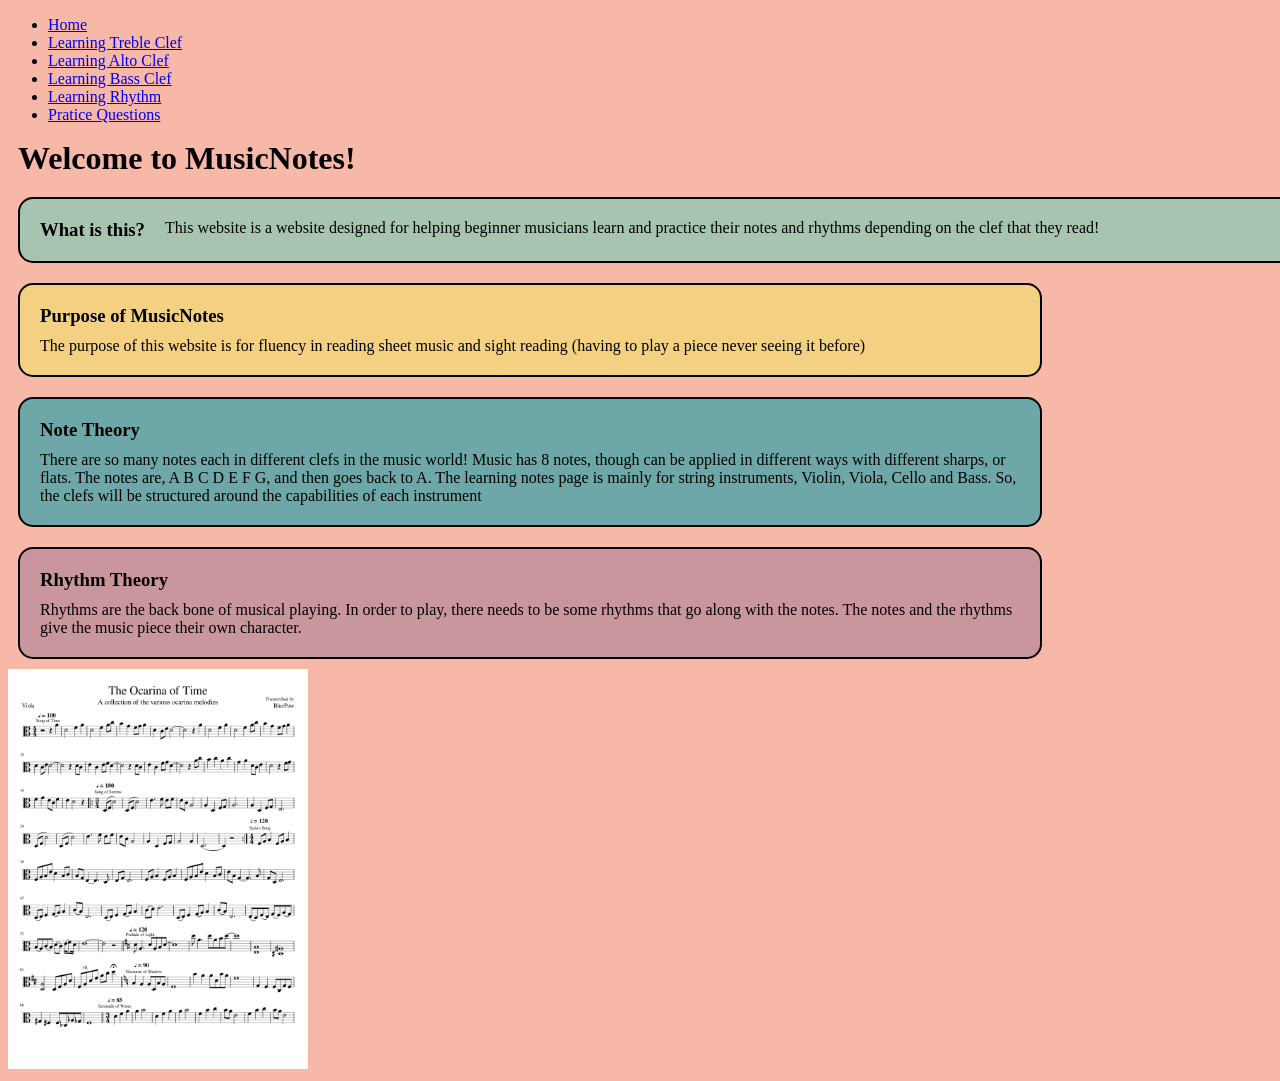
<file: index.html>
<!DOCTYPE html>
<html lang="en">

<head>
    <meta charset="UTF-8">
    <meta name="viewport" content="width=device-width, initial-scale=1.0">
    <title>Document</title>
    <link rel="stylesheet" href="styles.css">
</head>
<header>
    <navbar>
        <ul>
            <li><a href="index.html">Home</a></li>
            <li><a href="learning-treble.html">Learning Treble Clef</a></li>
            <li><a href="learning-alto.html">Learning Alto Clef</a></li>
            <li><a href="learning-bass.html">Learning Bass Clef</a></li>
            <li><a href="rhythm.html">Learning Rhythm</a></li>
            <li><a href="practice.html">Pratice Questions</a></li>

        </ul>
    </navbar>
</header>

<body>
    <h1>Welcome to MusicNotes!</h1>
    <section class="description">
        <h3>What is this? </h3>
        <br><p>This website is a website designed for helping beginner musicians learn and practice
            their notes and rhythms depending on the clef that they read!
        </p>
    </section>
    <section class="purpose">
        <h3>Purpose of MusicNotes</h3>
        <p>The purpose of this website is for fluency in reading sheet music and sight reading
            (having to play a piece never seeing it before)
        </p>
    </section>

    <section class="note-theory">
        <h3>Note Theory</h3>
        <p>There are so many notes each in different clefs in the music world! Music has 8 notes, though can be applied in different ways with different sharps, or flats. 
            The notes are, A B C D E F G, and then goes back to A. The learning notes page is mainly for string instruments, Violin, Viola, Cello and Bass. So, the clefs will be structured around the capabilities of each instrument
        </p>


    </section>

    <section class="rhythm-theory">
        <h3>Rhythm Theory</h3>
        <p>Rhythms are the back bone of musical playing. In order to play, there needs to be some rhythms that go along with 
            the notes. The notes and the rhythms give the music piece their own character.
        </p>
        
    </section>

    <section class="sheet-img">
       <img src="SheetMusic1.png" width="300px" height="400px">
    </section>


</body>

</html>
</file>
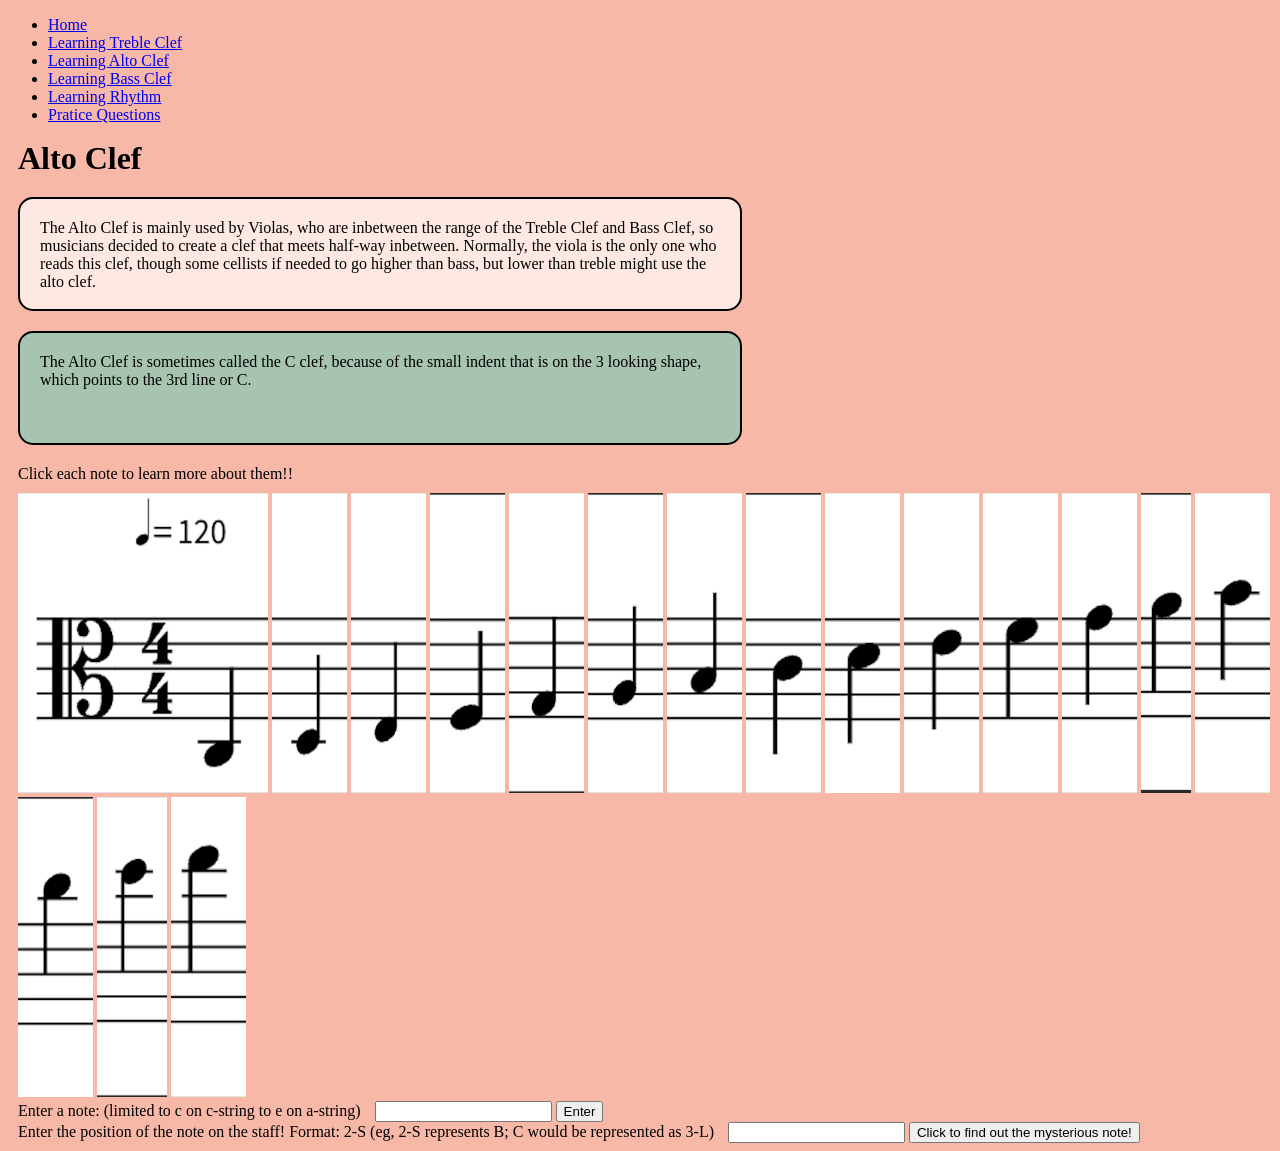
<file: learning-alto.html>
<!DOCTYPE html>
<html lang="en">

<head>
    <meta charset="UTF-8">
    <meta name="viewport" content="width=device-width, initial-scale=1.0">
    <title>Document</title>
    <link rel="stylesheet" href="styles.css">
</head>
<header>
    <navbar>
        <ul>
            <li><a href="index.html">Home</a></li>
            <li><a href="learning-treble.html">Learning Treble Clef</a></li>
            <li><a href="learning-alto.html">Learning Alto Clef</a></li>
            <li><a href="learning-bass.html">Learning Bass Clef</a></li>
            <li><a href="rhythm.html">Learning Rhythm</a></li>
            <li><a href="practice.html">Pratice Questions</a></li>


        </ul>
    </navbar>
</header>

<body>
    <h1>Alto Clef</h1>
    <section class="alto-description">
        <p>The Alto Clef is mainly used by Violas, who are inbetween the range of the Treble Clef and Bass Clef, so
            musicians decided
            to create a clef that meets half-way inbetween. Normally, the viola is the only one who reads this clef,
            though some cellists
            if needed to go higher than bass, but lower than treble might use the alto clef.
        </p>
    </section>
    <section class="alto-c">
        <p>
            The Alto Clef is sometimes called the C clef, because of the small indent that is on the 3 looking shape,
            which points to the 3rd line or C.
        </p>
    </section>
    <p>Click each note to learn more about them!!</p>
    <section class="images">
        <img src="alto-images/c-viola-cstring.png" width="250" height="300">
        <img src="alto-images/d-viola-cstring.png" width="75" height="300">
        <img src="alto-images/e-viola-cstring.png" width="75" height="300">
        <img src="alto-images/f-viola-cstring.png" width="75" height="300">
        <img src="alto-images/g-viola-gstring.png" width="75" height="300">
        <img src="alto-images/a-viola-gstring.png" width="75" height="300">
        <img src="alto-images/b-viola-gstring.png" width="75" height="300">
        <img src="alto-images/c-viola-gstring.png" width="75" height="300">
        <img src="alto-images/d-viola-dstring.png" width="75" height="300">
        <img src="alto-images/e-viola-dstring.png" width="75" height="300">
        <img src="alto-images/f-viola-dstring.png" width="75" height="300">
        <img src="alto-images/g-viola-dstring.png" width="75" height="300">
        <img src="alto-images/a-viola-astring.png" width="50" height="300">
        <img src="alto-images/b-viola-astring.png" width="75" height="300">
        <img src="alto-images/c-viola-astring.png" width="75" height="300">
        <img src="alto-images/d-viola-astring.png" width="70" height="300">
        <img src="alto-images/e-viola-astring.png" width="75" height="300">
    </section>
    <label>Enter a note: (limited to c on c-string to e on a-string)</label>
    <input>
    <button class="note-click">Enter</button>
    <div></div>

    <label>Enter the position of the note on the staff! Format: 2-S (eg, 2-S represents B; C would be represented as
        3-L) </label>
    <input>
    <button>Click to find out the mysterious note!</button>
</body>

</html>
</file>
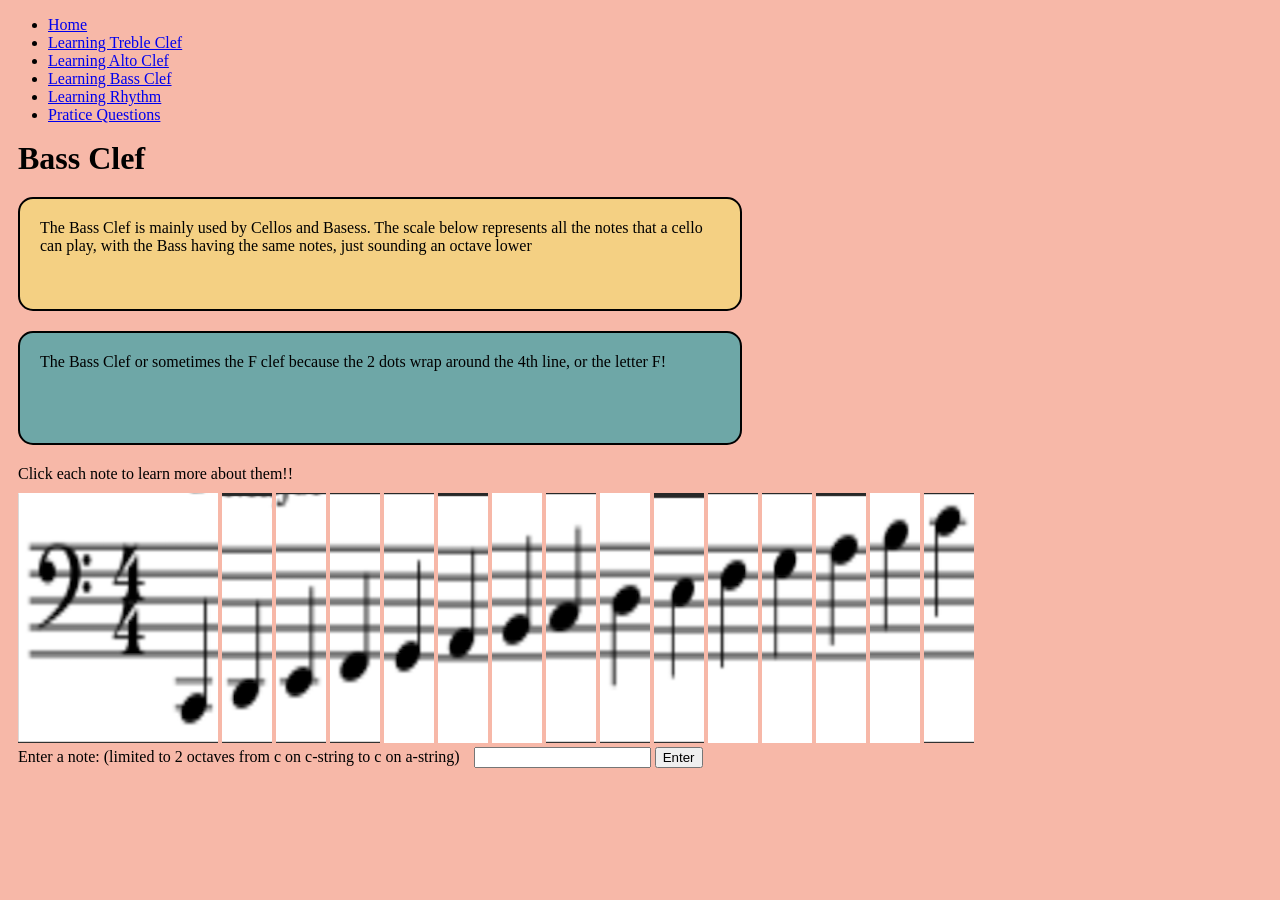
<file: learning-bass.html>
<!DOCTYPE html>
<html lang="en">

<head>
    <meta charset="UTF-8">
    <meta name="viewport" content="width=device-width, initial-scale=1.0">
    <title>Document</title>
    <link rel="stylesheet" href="styles.css">
</head>
<header>
    <navbar>
        <ul>
            <li><a href="index.html">Home</a></li>
            <li><a href="learning-treble.html">Learning Treble Clef</a></li>
            <li><a href="learning-alto.html">Learning Alto Clef</a></li>
            <li><a href="learning-bass.html">Learning Bass Clef</a></li>
            <li><a href="rhythm.html">Learning Rhythm</a></li>
            <li><a href="practice.html">Pratice Questions</a></li>
        </ul>
    </navbar>
</header>

<body>
    <h1>Bass Clef</h1>
    <section class="bass-description">
        <p>The Bass Clef is mainly used by Cellos and Basess. The scale below represents all the notes that a cello can
            play, with the Bass having the same notes, just sounding an octave lower</p>
    </section>
    <section class="bass-c">
        <p>The Bass Clef or sometimes the F clef because the 2 dots wrap around the 4th line, or the letter F!</p>
    </section>
    <p>Click each note to learn more about them!!</p>

    <section class="images">
        <img src="bass-images/c-cello-cstring.png" width="200" height="250">
        <img src="bass-images/d-cello-cstring.png" width="50" height="250">
        <img src="bass-images/e-cello-cstring.png" width="50" height="250">
        <img src="bass-images/f-cello-cstring.png" width="50" height="250">
        <img src="bass-images/g-cello-gstring.png" width="50" height="250">
        <img src="bass-images/a-cello-gstring.png" width="50" height="250">
        <img src="bass-images/b-cello-gstring.png" width="50" height="250">
        <img src="bass-images/c-cello-gstring.png" width="50" height="250">
        <img src="bass-images/d-cello-dstring.png" width="50" height="250">
        <img src="bass-images/e-cello-dstring.png" width="50" height="250">
        <img src="bass-images/f-cello-dstring.png" width="50" height="250">
        <img src="bass-images/g-cello-dstring.png" width="50" height="250">
        <img src="bass-images/a-cello-astring.png" width="50" height="250">
        <img src="bass-images/b-cello-astring.png" width="50" height="250">
        <img src="bass-images/c-cello-astring.png" width="50" height="250"><br>
    </section>

    <label>Enter a note: (limited to 2 octaves from c on c-string to c on a-string)</label>
    <input>
    <button class="note-click">Enter</button>
    <div></div>

</body>

</html>
</file>
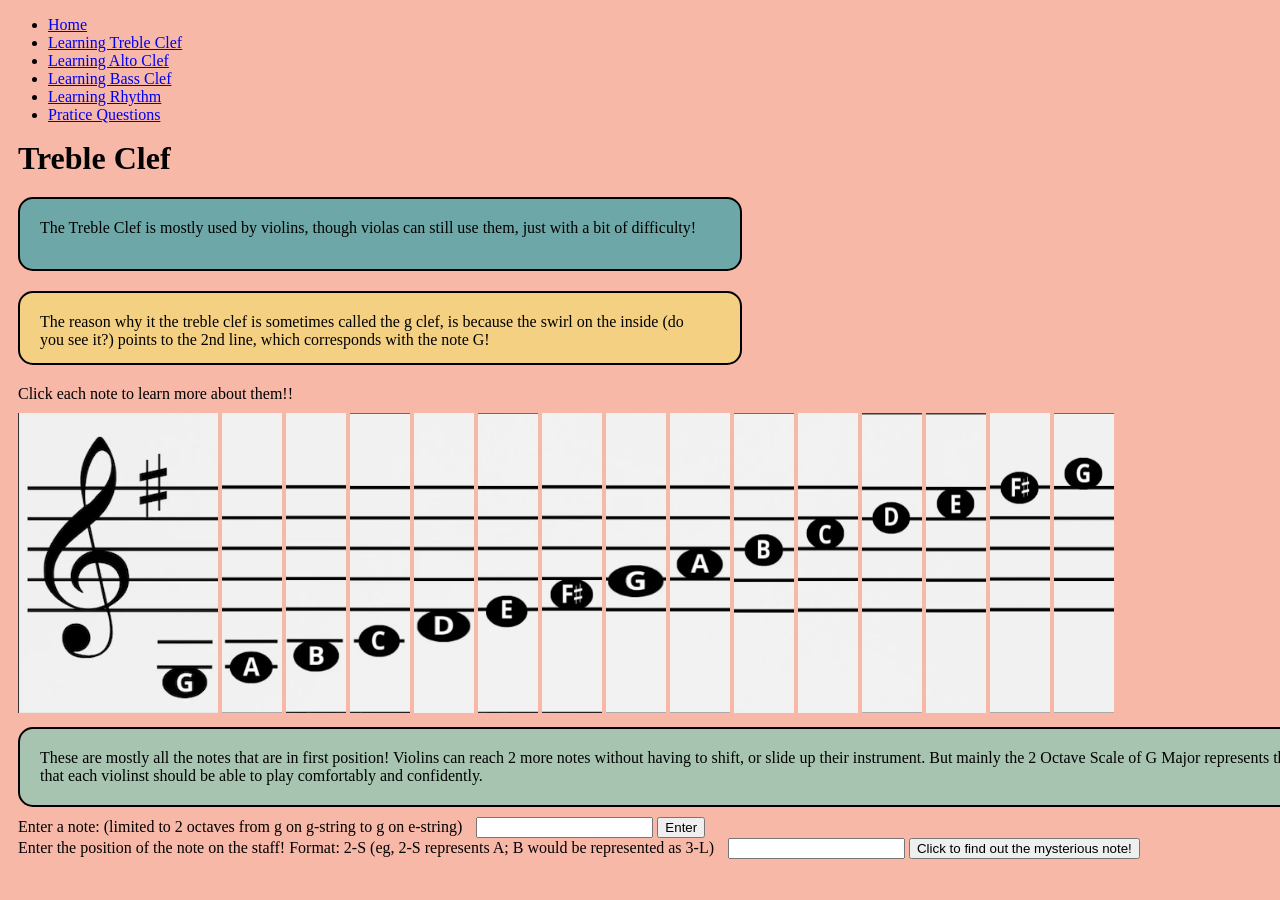
<file: learning-treble.html>
<!-- enter a position of the line numbers -> outputs the note  -->

<!DOCTYPE html>
<html lang="en">

<head>
    <meta charset="UTF-8">
    <meta name="viewport" content="width=device-width, initial-scale=1.0">
    <title>Document</title>
    <link rel="stylesheet" href="styles.css">
</head>
<header>
    <navbar>
        <ul>
            <li><a href="index.html">Home</a></li>
            <li><a href="learning-treble.html">Learning Treble Clef</a></li>
            <li><a href="learning-alto.html">Learning Alto Clef</a></li>
            <li><a href="learning-bass.html">Learning Bass Clef</a></li>
            <li><a href="rhythm.html">Learning Rhythm</a></li>
            <li><a href="practice.html">Pratice Questions</a></li>

        </ul>
    </navbar>
</header>

<body>
    <h1>Treble Clef</h1>
    <section class="treble-c">
        <p>The Treble Clef is mostly used by violins, though violas can still use them, just with a bit of difficulty!
        </p>
    </section>
    <section class="reason">
        <p>The reason why it the treble clef is sometimes called the g clef, is because the swirl on the inside (do you
            see it?) points to the 2nd line, which corresponds with the note G!
        <p></p>
    </section>
    </p>
    <p>Click each note to learn more about them!!</p>
    <section class="images">
        <img src="treble-images/g-violin-gstring.png" width="200" height="300">
        <img src="treble-images/a-violin-gstring.png" width="60" height="300">
        <img src="treble-images/b-vioin-gstring.png" width="60" height="300">
        <img src="treble-images/c-violin-gstring.png" width="60" height="300">
        <img src="treble-images/d-violin-dstring.png" width="60" height="300">
        <img src="treble-images/e-violin-dstring.png" width="60" height="300">
        <img src="treble-images/fsharp-violin-dstring.png" width="60" height="300">
        <img src="treble-images/g-violin-dstring.png" width="60" height="300">
        <img src="treble-images/a-violin-astring.png" width="60" height="300">
        <img src="treble-images/b-violin-astring.png" width="60" height="300">
        <img src="treble-images/c-violin-astring.png" width="60" height="300">
        <img src="treble-images/d-violin-astring.png" width="60" height="300">
        <img src="treble-images/e-violin-estring.png" width="60" height="300">
        <img src="treble-images/fsharp-violin-estring.png" width="60" height="300">
        <img src="treble-images/g-violin-estring.png" width="60" height="300"> <br>
    </section>
    <section class="description">
        <p>These are mostly all the notes that are in first position! Violins can reach 2 more notes without having to
            shift, or slide up their instrument. But mainly the 2 Octave Scale of G Major represents the notes (or the
            type
            of notes) that each violinst should be able to play comfortably and confidently.</p>
    </section>

    <label>Enter a note: (limited to 2 octaves from g on g-string to g on e-string)</label>
    <input>
    <button class="note-click">Enter</button>
    <div></div>


    <label>Enter the position of the note on the staff! Format: 2-S (eg, 2-S represents A; B would be represented as
        3-L) </label>
    <input>
    <button>Click to find out the mysterious note!</button>
</body>

</html>
</file>
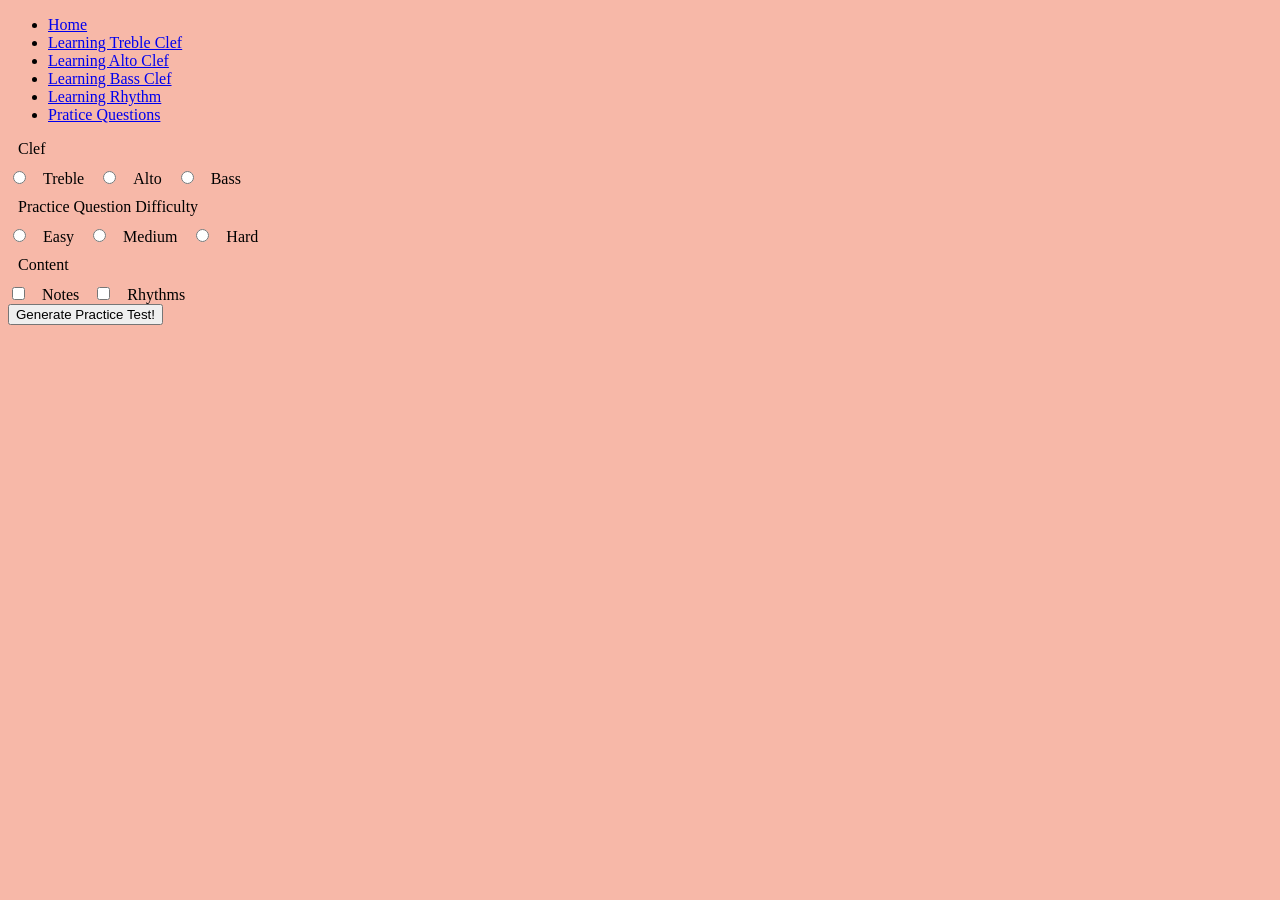
<file: practice.html>
<!DOCTYPE html>
<html lang="en">
<head>
    <meta charset="UTF-8">
    <meta name="viewport" content="width=device-width, initial-scale=1.0">
    <title>Document</title>
    <link rel="stylesheet" href="styles.css">
    
</head>
<header>
    <navbar>
        <ul>
            <li><a href="index.html">Home</a></li>
            <li><a href="learning-treble.html">Learning Treble Clef</a></li>
            <li><a href="learning-alto.html">Learning Alto Clef</a></li>
            <li><a href="learning-bass.html">Learning Bass Clef</a></li>
            <li><a href="rhythm.html">Learning Rhythm</a></li>
            <li><a href="practice.html">Pratice Questions</a></li>
            

        </ul>
    </navbar>
</header>

<body>
    <p>Clef</p>
    <input type="radio" name="clef">
    <label>Treble</label>
    <input type="radio" name="clef">
    <label>Alto</label>
    <input type="radio" name="clef">
    <label>Bass</label>
    
    <p>Practice Question Difficulty</p>
    <input type="radio" name="difficulty">
    <label>Easy</label>

    <input type="radio" name="difficulty">
    <label>Medium</label>

    <input type="radio" name="difficulty">
    <label>Hard</label>

    <p>Content</p>
    <input type="checkbox" name="content">
    <label>Notes</label>
    <input type="checkbox" name="content">
    <label>Rhythms</label><br>

    
    <button>Generate Practice Test!</button>
    
</body>
</html>
</file>
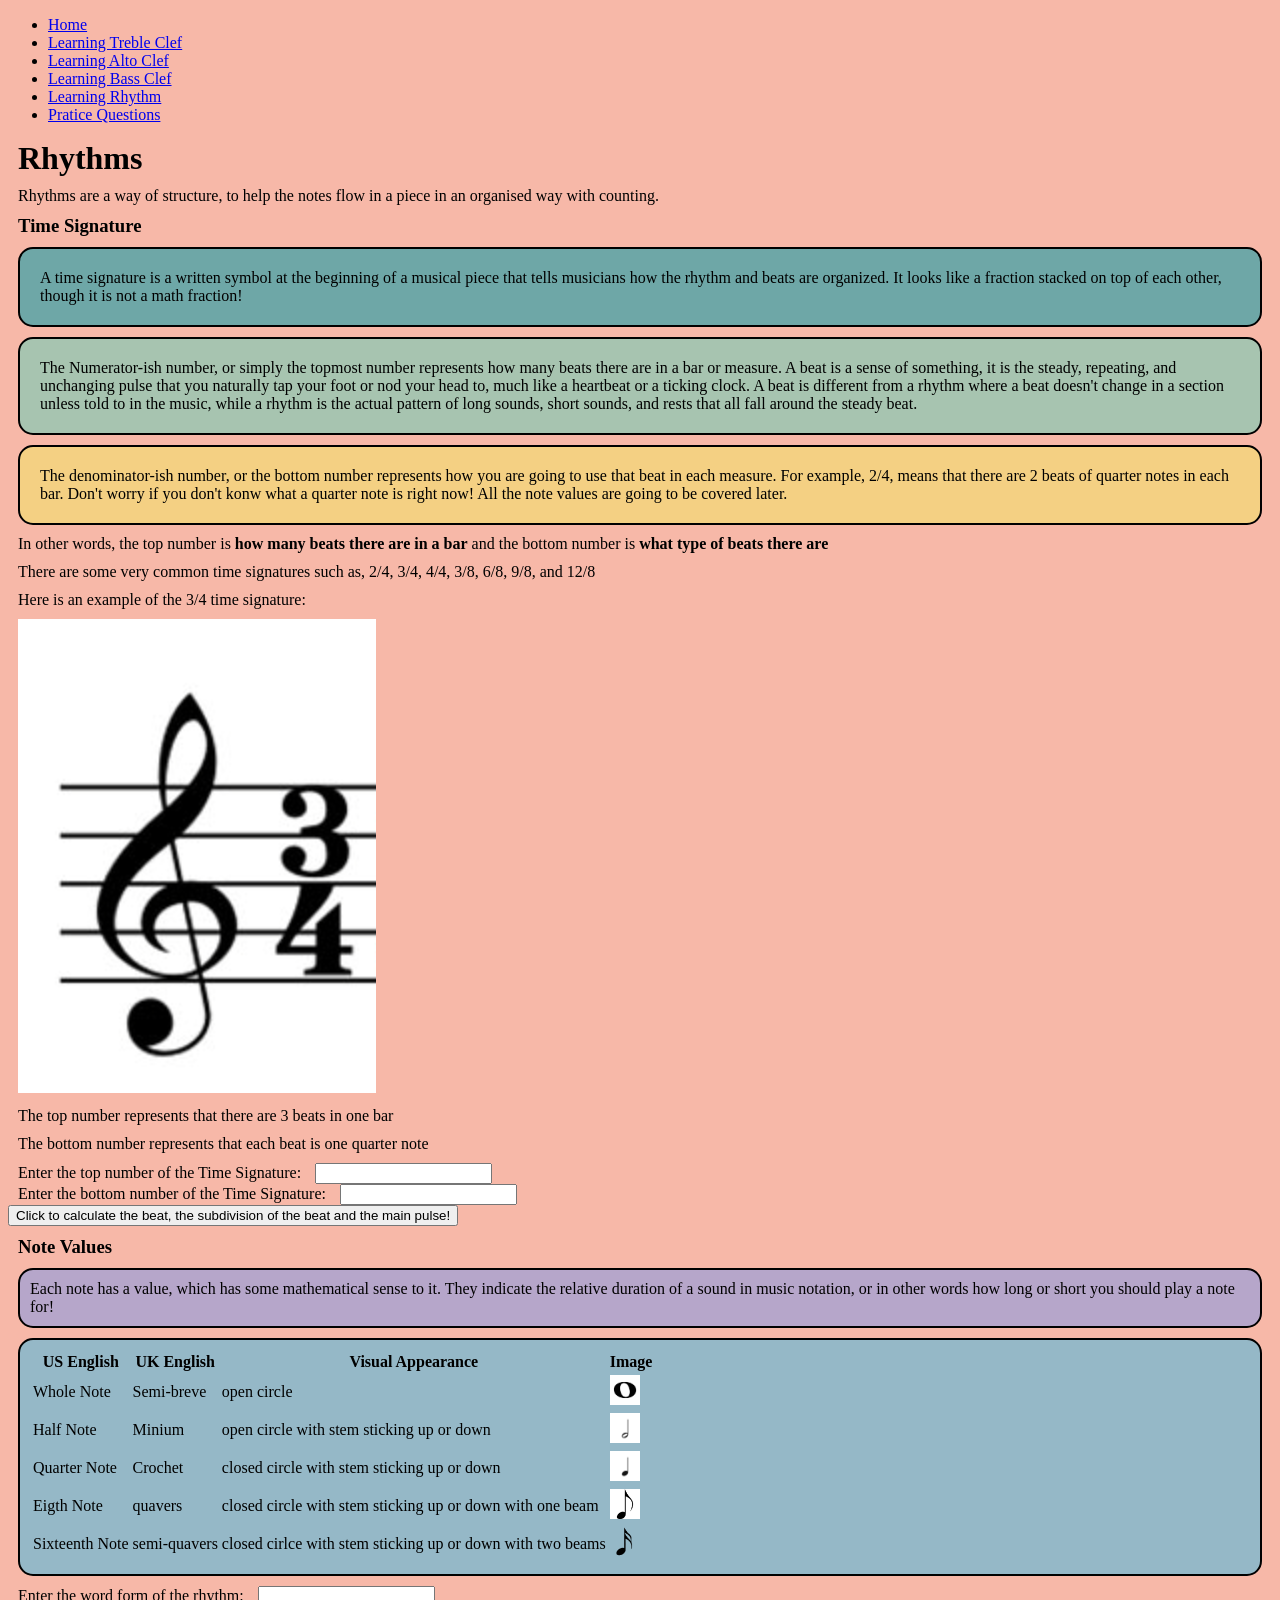
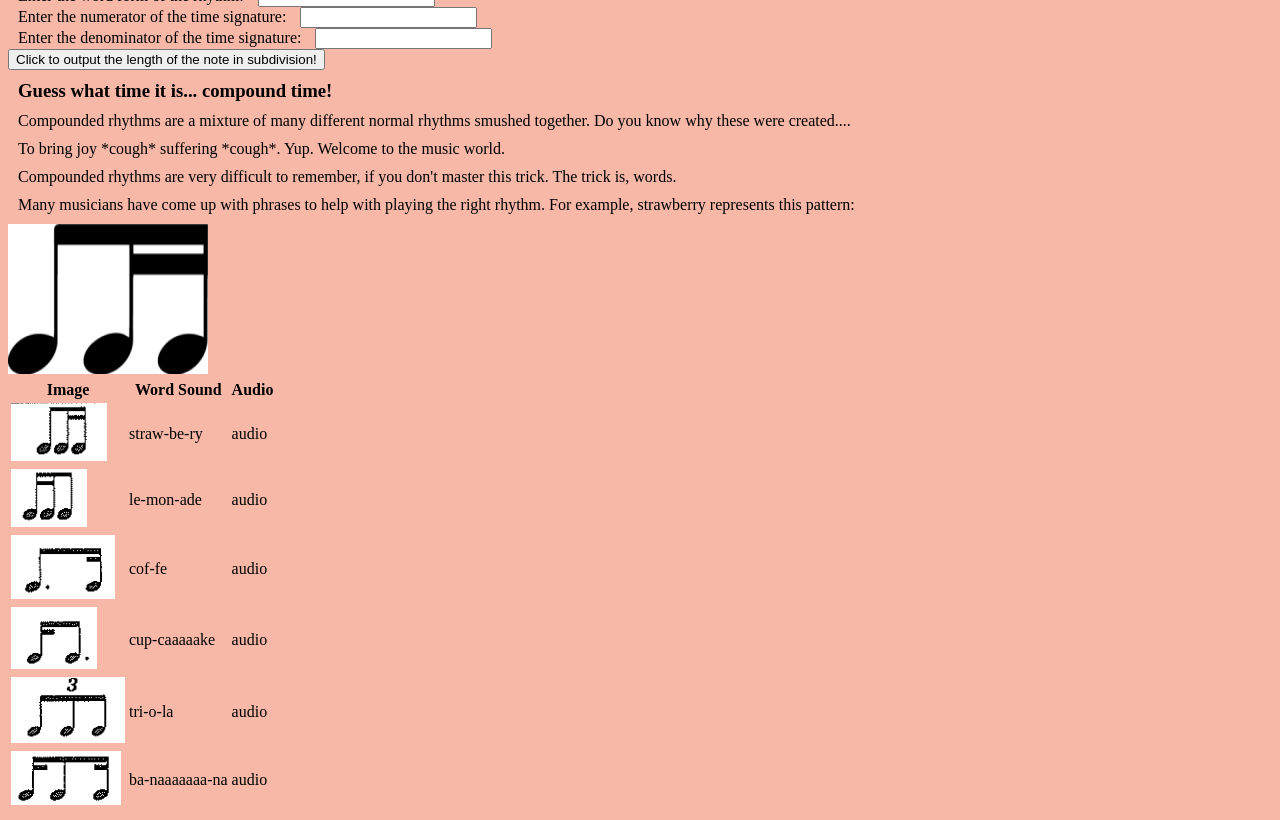
<file: rhythm.html>
<!-- SECOND -->
<!-- Enter the Numerator of Time Signature, Enter the denominator of time signiture -->
<!-- outputs: 
 The standard length of 4 notes in the time signiture (for 12/8 -> dotted quarter note)
 the subdivision by the numerator
 the main pulse (what should you feel this time signiture in)-->

<!-- FIRST-->
<!-- learning about time signiture first then comes the pitcures of time signitures and then comes the inputs and outputs -->
<!-- after that comes the actual note rhythms - like quarter, eigth, sixteenth, whole, half, dotted : inputs the word form and time signiture numerator + denominator
 - outputs how long the note is, in subdivision - (eg: 3/8, quarter note: 2 eigth notes) -->
<!-- table of the name in us english, uk english and how to write it -->


<!-- THIRD -->
<!-- after that comes the learning of compounded rhythms -->
<!-- give some examples of the rhythms and their matching words - with audio interactive features -->

<!DOCTYPE html>
<html lang="en">

<head>
    <meta charset="UTF-8">
    <meta name="viewport" content="width=device-width, initial-scale=1.0">
    <title>Document</title>
    <link rel="stylesheet" href="styles.css">
</head>

<header>
    <navbar>
        <ul>
            <li><a href="index.html">Home</a></li>
            <li><a href="learning-treble.html">Learning Treble Clef</a></li>
            <li><a href="learning-alto.html">Learning Alto Clef</a></li>
            <li><a href="learning-bass.html">Learning Bass Clef</a></li>
            <li><a href="rhythm.html">Learning Rhythm</a></li>
            <li><a href="practice.html">Pratice Questions</a></li>
        </ul>
    </navbar>
</header>

<body>
    <h1>Rhythms</h1>
    <p>Rhythms are a way of structure, to help the notes flow in a piece in an organised way with counting. </p>
    <section>
        <h3>Time Signature</h3>
        <section class="time-signature">
            <p>A time signature is a written symbol at the beginning of a musical piece that tells musicians how the
                rhythm
                and beats are organized. It looks like a fraction stacked on top of each other, though it is not a math
                fraction!</p>
        </section>
        <section class="numerator">
            <p>The Numerator-ish number, or simply the topmost number represents how many beats there are in a bar or
                measure. A beat is a
                sense of something, it is the steady, repeating, and unchanging pulse that you naturally tap your foot
                or
                nod your head to, much like a heartbeat or a ticking clock. A beat is different from a rhythm where a
                beat
                doesn't change
                in a section unless told to in the music, while a rhythm is the actual pattern of long sounds, short
                sounds,
                and rests that all fall around the steady beat.
            </p>
        </section>
        <section class="denominator">
            <p>The denominator-ish number, or the bottom number represents how you are going to use that beat in each
                measure. For example, 2/4, means that there are 2 beats of quarter notes in each bar. Don't worry if you
                don't konw
                what a quarter note is right now! All the note values are going to be covered later.
            </p>
        </section>
        <p>In other words, the top number is <b>how many beats there are in a bar</b> and the bottom number is <b>what type of
            beats there are</b></p>

        <p>There are some very common time signatures such as, 2/4, 3/4, 4/4, 3/8, 6/8, 9/8, and 12/8</p>
        <p>Here is an example of the 3/4 time signature:</p>
        <img src="rhythm-images/3:4.png" class="images">

        <p>The top number represents that there are 3 beats in one bar</p>
        <p>The bottom number represents that each beat is one quarter note</p>
    </section>
    <section>
        <label>Enter the top number of the Time Signature: </label>
        <input><br>
        <label>Enter the bottom number of the Time Signature: </label>
        <input><br>
        <button>Click to calculate the beat, the subdivision of the beat and the main pulse!</button>
    </section>

    <section>
        <h3>Note Values</h3>
        
        <p class="note-value">Each note has a value, which has some mathematical sense to it. They indicate the relative duration of a
            sound in music notation, or in other words how long or short you should play a note for!
        </p>

        <section class="table">
        <table>
            <thead>
                <tr>
                    <th>US English</th>
                    <th>UK English</th>
                    <th>Visual Appearance</th>
                    <th>Image</th>
                </tr>
            </thead>
            <tbody>
                <tr>
                    <td>Whole Note</td>
                    <td>Semi-breve</td>
                    <td>open circle</td>
                    <td><img src="rhythm-images/whole-note.jpg" width="30" heigth="20"></td>
                </tr>
                <tr>
                    <td>Half Note</td>
                    <td>Minium</td>
                    <td>open circle with stem sticking up or down</td>
                    <td><img src="rhythm-images/half-note.webp" width="30" heigth="20"></td>
                </tr>
                <tr>
                    <td>Quarter Note</td>
                    <td>Crochet</td>
                    <td>closed circle with stem sticking up or down</td>
                    <td><img src="rhythm-images/quarter-note.webp" width="30" heigth="20"></td>
                </tr>
                <tr>
                    <td>Eigth Note</td>
                    <td>quavers</td>
                    <td>closed circle with stem sticking up or down with one beam</td>
                    <td><img src="rhythm-images/eight-note.png" width="30" heigth="20"></td>
                </tr>
                <tr>
                    <td>Sixteenth Note</td>
                    <td>semi-quavers</td>
                    <td>closed cirlce with stem sticking up or down with two beams</td>
                    <td><img src="rhythm-images/sixteenth-note.png" width="30" heigth="20"></td>
                </tr>
            </tbody>
        </table>
        </section>
    </section>

    <section>
        <label>Enter the word form of the rhythm: </label>
        <input><br>
        <label>Enter the numerator of the time signature: </label>
        <input><br>
        <label>Enter the denominator of the time signature: </label>
        <input><br>
        <button>Click to output the length of the note in subdivision!</button>
        <div></div>
    </section>

    <h3>Guess what time it is... compound time!</h3>
    <p>Compounded rhythms are a mixture of many different normal rhythms smushed together. Do you know why these were
        created.... </p>
    <p>To bring joy *cough* suffering *cough*. Yup. Welcome to the music world.</p>

    <p>Compounded rhythms are very difficult to remember, if you don't master this trick. The trick is, words.</p>
    <p>Many musicians have come up with phrases to help with playing the right rhythm. For example, strawberry
        represents this pattern: </p>
    <img src="rhythm-images/strawberry.webp" width="200" height="150">

    <table>
        <thead>
            <tr>
                <th>Image</th>
                <th>Word Sound</th>
                <th>Audio</th>
            </tr>
        </thead>
        <tbody>
            <tr>
                <td><img src="rhythm-images/Strawberry.png"></td>
                <td>straw-be-ry</td>
                <td>audio</td>
            </tr>
            <tr>
                <td><img src="rhythm-images/Lemonade.png"></td>
                <td>le-mon-ade</td>
                <td>audio</td>
            </tr>
            <tr>
                <td><img src="rhythm-images/Coffee.png"></td>
                <td>cof-fe</td>
                <td>audio</td>
            </tr>
            <tr>
                <td><img src="rhythm-images/Cupcake.png"></td>
                <td>cup-caaaaake</td>
                <td>audio</td>
            </tr>
            <tr>
                <td><img src="rhythm-images/triola.png"></td>
                <td>tri-o-la</td>
                <td>audio</td>
            </tr>
            <tr>
                <td><img src="rhythm-images/banaaaana.png"></td>
                <td>ba-naaaaaaa-na</td>
                <td>audio</td>
            </tr>
        </tbody>

    </table>
</body>

</html>
</file>
<file: styles.css>
body {
    background: #F7B8A8;
}

.description {
    margin: 10px;
    background: #A7C4B0;
    display: block;
    padding: 10px;
    border-radius: 15px; 
    border: solid black 2px;
    width: 1000px;
}

.purpose {
    margin: 10px;
    background: #F4D083;
    display: inline-block;
    padding: 10px;
    border-radius: 15px; 
    border: solid black 2px;
    width: 1000px;
}

h3 {
    margin: 10px;
}

.note-theory {
    margin: 10px;
    background: #6EA7A7;
    display: inline-block;
    padding: 10px;
    border-radius: 15px; 
    border: solid black 2px;
    width: 1000px;
}

.rhythm-theory {
    margin: 10px;
    background: #C9969D;
    display: inline-block;
    padding: 10px;
    border-radius: 15px; 
    border: solid black 2px;
    width: 1000px;
}

.treble-c {
    margin: 10px;
    background: #6EA7A7;
    display: inline-block;
    padding: 10px;
    border-radius: 15px; 
    border: solid black 2px;
    width: 700px;
    height: 50px;
}

.reason {
    margin: 10px;
    background: #F4D083;
    display: inline-flex;
    padding: 10px;
    border-radius: 15px; 
    border: solid black 2px;
    width: 700px;
    height: 50px;
}

.description {
    margin: 10px;
    background: #A7C4B0;
    display: inline-flex;
    padding: 10px;
    border-radius: 15px; 
    border: solid black 2px;
    width: 1450px;
}

.images {
    margin-left: 10px;
}

p {
    margin: 10px;
}

label {
    margin: 10px;
}

h1 {
    margin: 10px;
}

.alto-description {
    margin: 10px;
    background: #FDE9E1;
    display: inline-block;
    padding: 10px;
    border-radius: 15px; 
    border: solid black 2px;
    width: 700px;
    height: 90px;
}

.alto-c {
    margin: 10px;
    background: #A7C4B0;
    display: inline-flex;
    padding: 10px;
    border-radius: 15px; 
    border: solid black 2px;
    width: 700px;
    height: 90px;
    vertical-align: top;
}

.bass-description {
    margin: 10px;
    background: #F4D083;
    display: inline-flex;
    padding: 10px;
    border-radius: 15px; 
    border: solid black 2px;
    width: 700px;
    height: 90px;
    vertical-align: top;
}

.bass-c {
    margin: 10px;
    background: #6EA7A7;
    display: inline-flex;
    padding: 10px;
    border-radius: 15px; 
    border: solid black 2px;
    width: 700px;
    height: 90px;
    vertical-align: top;
}

td {
    margin: 10px;
}

.time-signature {
    margin: 10px;
    background: #6EA7A7;
    padding: 10px;
    border-radius: 15px; 
    border: solid black 2px;

}

.numerator {
    margin: 10px;
    background: #A7C4B0;
    padding: 10px;
    border-radius: 15px; 
    border: solid black 2px;
}

.denominator {
    margin: 10px;
    background: #F4D083;
    padding: 10px;
    border-radius: 15px; 
    border: solid black 2px;
}

.note-value {
    margin: 10px;
    background: #B6A6CA;
    padding: 10px;
    border-radius: 15px; 
    border: solid black 2px;
}

.table {
    margin: 10px;
    background: #95B8C7;
    padding: 10px;
    border-radius: 15px; 
    border: solid black 2px;
}
</file>
